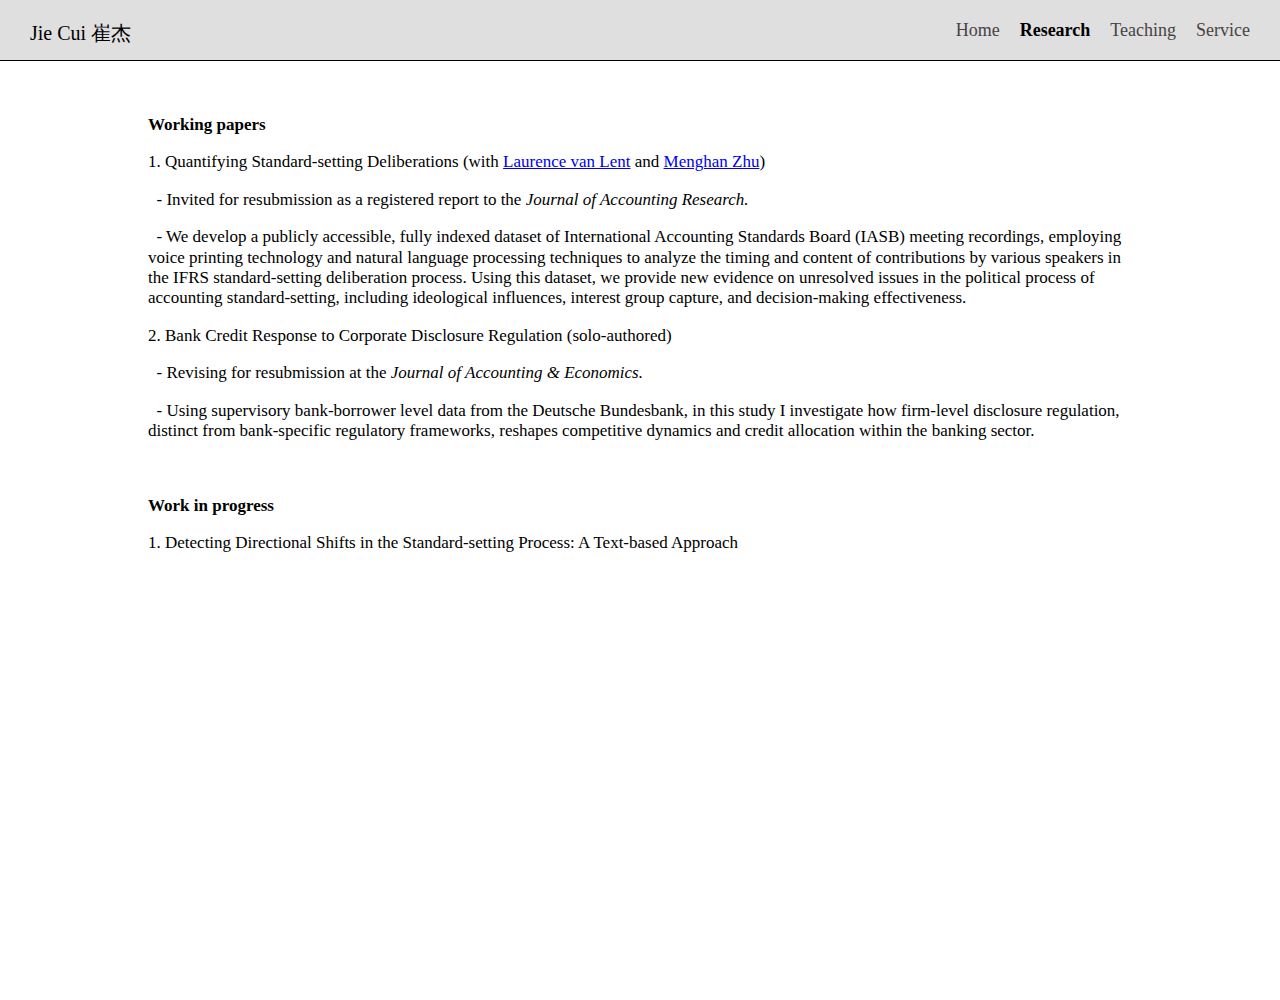
<file: research.html>
<!DOCTYPE html>
<html lang="en">
<head>
  <meta charset="UTF-8">
  <meta name="viewport" content="width=device-width, initial-scale=1.0">
  <meta name="description" content="Jie Cui - Ph.D. in Accounting, featuring research papers, teaching portfolio, and professional services.">
  <meta name="keywords" content="Accounting, Research, Teaching, Jie Cui, Ph.D.">
  <title>Jie Cui - Ph.D. in Accounting - Research</title>
  <link rel="stylesheet" href="style.css">
</head>
<body>
  <div class="container">
    <div class="top-bar" id="topBar">
      <!-- Hamburger Menu Icon -->
      <button class="hamburger-menu" onclick="toggleMenu()">
        ☰
      </button>
      <header>
        <h1 class="top-left-name" id="topLeftName">Jie Cui 崔杰</h1>
      </header>
     <div class="side-nav-container">
      <nav class="navigation">
        <ul>
          <li><a href="index.html">Home</a></li>
          <li><a href="research.html" class="current">Research</a></li>
          <li><a href="teaching.html">Teaching</a></li>
          <li><a href="service.html">Service</a></li>
        </ul>
      </nav>
     </div>
    </div>
    <div class="research">
      <div class="research-info">
        <p><span class="bold-weight">Working papers</span></p>
        <p>1. Quantifying Standard-setting Deliberations <span class="normal-weight">(with <a href="http://www.laurencevanlent.org" target="_blank">Laurence van Lent</a> and <a href="https://sites.google.com/view/menghanzhu/home" target="_blank">Menghan Zhu</a>)</span></p>
        <p>&nbsp - Invited for resubmission as a registered report to the <span class="normal-weight italic-text">Journal of Accounting Research.</span></p>
        <p>&nbsp - <span class="normal-weight">We develop a publicly accessible, fully indexed dataset of International Accounting Standards Board (IASB) meeting recordings, employing voice printing technology and natural language processing techniques to analyze the timing and content of contributions by various speakers in the IFRS standard-setting deliberation process. Using this dataset, we provide new evidence on unresolved issues in the political process of accounting standard-setting, including ideological influences, interest group capture, and decision-making effectiveness.</span></p>        
        <p>2. Bank Credit Response to Corporate Disclosure Regulation (solo-authored)</p>
        <p>&nbsp - Revising for resubmission at the <span class="normal-weight italic-text">Journal of Accounting & Economics.</span></p>
        <p>&nbsp - <span class="normal-weight">Using supervisory bank-borrower level data from the Deutsche Bundesbank, in this study I investigate how firm-level disclosure regulation, distinct from bank-specific regulatory frameworks, reshapes competitive dynamics and credit allocation within the banking sector.</span></p>
        <p>&nbsp;</p> <!-- This adds an empty line -->
        <p><span class="bold-weight">Work in progress</span></p>
        <p>1. Detecting Directional Shifts in the Standard-setting Process: A Text-based Approach</p>       
        <p>&nbsp;</p> <!-- This adds an empty line -->                          
      </div>
    </div>
  </div>
  <script>
    window.addEventListener('scroll', function() {
      var topBar = document.getElementById('topBar');
      if (window.scrollY > 50) { // Adjust the 50px to where you need
        topBar.classList.add('scrolled');
      } else {
        topBar.classList.remove('scrolled');
      }
    });

    function toggleMenu() {
      var sideNavContainer = document.querySelector('.side-nav-container');
      sideNavContainer.classList.toggle('active');
      var hamburgerMenu = document.querySelector('.hamburger-menu');
      hamburgerMenu.classList.toggle('active'); // This line is to ensure the hamburger menu icon also changes color
    }
   </script>  
</body>
</html>
</file>
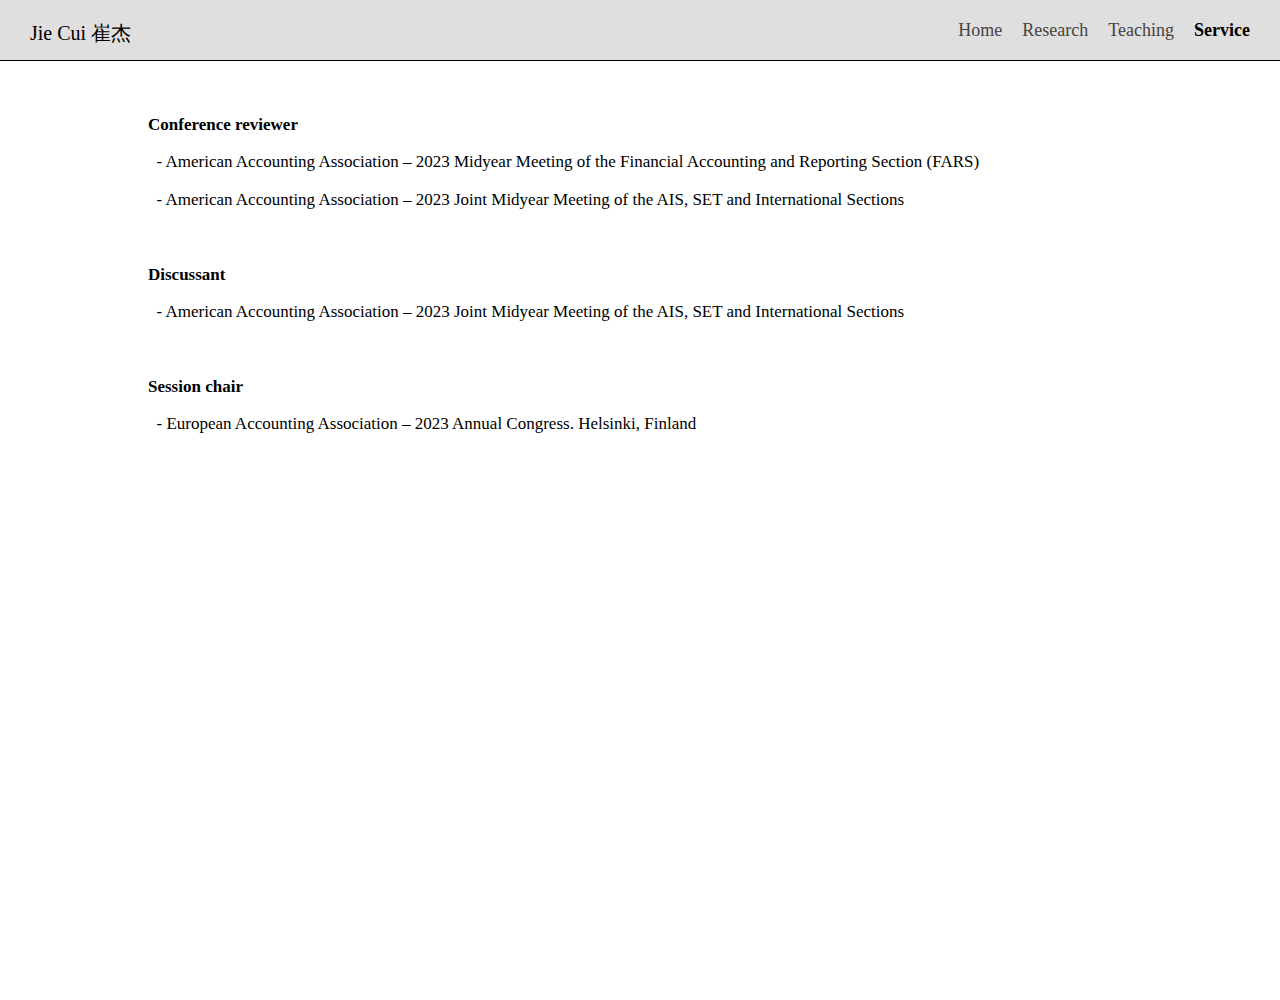
<file: service.html>
<!DOCTYPE html>
<html lang="en">
<head>
  <meta charset="UTF-8">
  <meta name="viewport" content="width=device-width, initial-scale=1.0">
  <meta name="description" content="Jie Cui - Ph.D. in Accounting, featuring research papers, teaching portfolio, and professional services.">
  <meta name="keywords" content="Accounting, Research, Teaching, Jie Cui, Ph.D.">
  <title>Jie Cui - Ph.D. in Accounting - Service</title>
  <link rel="stylesheet" href="style.css">
</head>
<body>
  <div class="container">
    <div class="top-bar" id="topBar">
      <!-- Hamburger Menu Icon -->
      <button class="hamburger-menu" onclick="toggleMenu()">
        ☰
      </button>
      <header>
        <h1 class="top-left-name" id="topLeftName">Jie Cui 崔杰</h1>
      </header>
     <div class="side-nav-container">
      <nav class="navigation">
        <ul>
          <li><a href="index.html">Home</a></li>
          <li><a href="research.html">Research</a></li>
          <li><a href="teaching.html">Teaching</a></li>
          <li><a href="service.html" class="current">Service</a></li>
        </ul>
      </nav>
     </div>
    </div>  
    <div class="research">
      <div class="research-info">
        <p><span class="bold-weight">Conference reviewer</span></p>
        <p>&nbsp - American Accounting Association – 2023 Midyear Meeting of the Financial Accounting and Reporting Section (FARS)</p>
        <p>&nbsp - American Accounting Association – 2023 Joint Midyear Meeting of the AIS, SET and International Sections</p>
        <p>&nbsp;</p> <!-- This adds an empty line -->
        <p><span class="bold-weight">Discussant</span></p>       
        <p>&nbsp - American Accounting Association – 2023 Joint Midyear Meeting of the AIS, SET and International Sections</p>
        <p>&nbsp;</p> <!-- This adds an empty line -->
        <p><span class="bold-weight">Session chair</span></p>   
        <p>&nbsp - European Accounting Association – 2023 Annual Congress. Helsinki, Finland</p>        
        <p>&nbsp;</p> <!-- This adds an empty line -->                          
      </div>
    </div>
  </div>
  <script>
    window.addEventListener('scroll', function() {
      var topBar = document.getElementById('topBar');
      if (window.scrollY > 50) { // Adjust the 50px to where you need
        topBar.classList.add('scrolled');
      } else {
        topBar.classList.remove('scrolled');
      }
    });

    function toggleMenu() {
      var sideNavContainer = document.querySelector('.side-nav-container');
      sideNavContainer.classList.toggle('active');
      var hamburgerMenu = document.querySelector('.hamburger-menu');
      hamburgerMenu.classList.toggle('active'); // This line is to ensure the hamburger menu icon also changes color
    }
   </script>
</body>
</html>
</file>
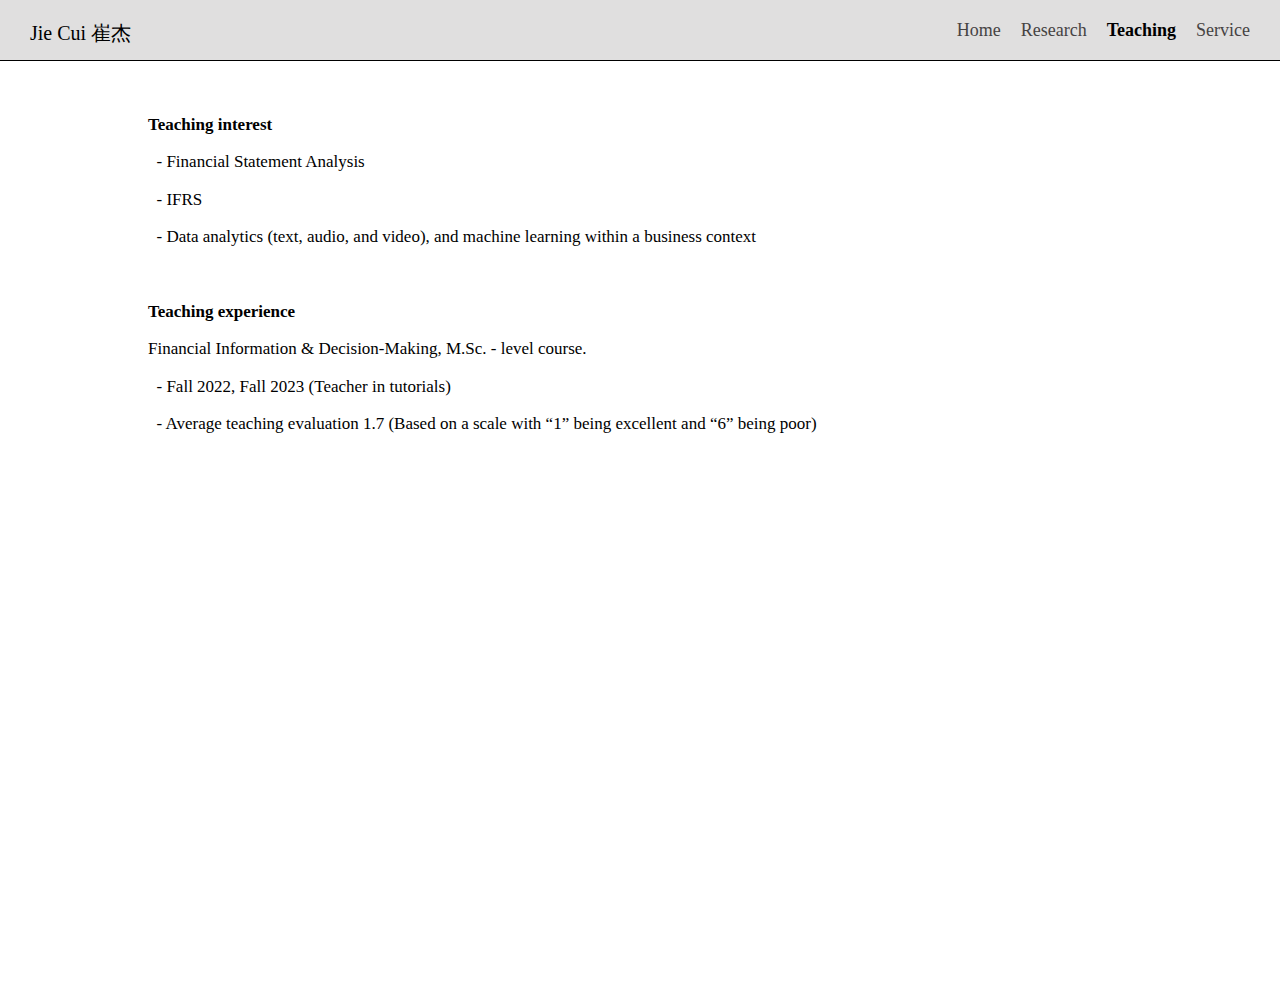
<file: teaching.html>
<!DOCTYPE html>
<html lang="en">
<head>
  <meta charset="UTF-8">
  <meta name="viewport" content="width=device-width, initial-scale=1.0">
  <meta name="description" content="Jie Cui - Ph.D. in Accounting, featuring research papers, teaching portfolio, and professional services.">
  <meta name="keywords" content="Accounting, Research, Teaching, Jie Cui, Ph.D.">
  <title>Jie Cui - Ph.D. in Accounting - Teaching</title>
  <link rel="stylesheet" href="style.css">
</head>
<body>
  <div class="container">
    <div class="top-bar" id="topBar">
      <!-- Hamburger Menu Icon -->
      <button class="hamburger-menu" onclick="toggleMenu()">
        ☰
      </button>
      <header>
        <h1 class="top-left-name" id="topLeftName">Jie Cui 崔杰</h1>
      </header>
     <div class="side-nav-container">
      <nav class="navigation">
        <ul>
          <li><a href="index.html">Home</a></li>
          <li><a href="research.html">Research</a></li>
          <li><a href="teaching.html" class="current">Teaching</a></li>
          <li><a href="service.html">Service</a></li>
        </ul>
      </nav>
     </div>
    </div>    
    <div class="research">
      <div class="research-info">
        <p><span class="bold-weight">Teaching interest</span></p>
        <p>&nbsp - Financial Statement Analysis</p>
        <p>&nbsp - IFRS</p>
        <p>&nbsp - Data analytics (text, audio, and video), and machine learning within a business context</p>
        <p>&nbsp;</p> <!-- This adds an empty line -->
        <p><span class="bold-weight">Teaching experience</span></p>
        <p>Financial Information & Decision-Making, M.Sc. - level course.</p>        
        <p>&nbsp - Fall 2022, Fall 2023 (Teacher in tutorials)</p>
        <p>&nbsp - Average teaching evaluation 1.7 (Based on a scale with “1” being excellent and “6” being poor)</p>        
        <p>&nbsp;</p> <!-- This adds an empty line -->                          
      </div>
    </div>
  </div>
  <script>
    window.addEventListener('scroll', function() {
      var topBar = document.getElementById('topBar');
      if (window.scrollY > 50) { // Adjust the 50px to where you need
        topBar.classList.add('scrolled');
      } else {
        topBar.classList.remove('scrolled');
      }
    });

    function toggleMenu() {
      var sideNavContainer = document.querySelector('.side-nav-container');
      sideNavContainer.classList.toggle('active');
      var hamburgerMenu = document.querySelector('.hamburger-menu');
      hamburgerMenu.classList.toggle('active'); // This line is to ensure the hamburger menu icon also changes color
    }
   </script>
</body>
</html>
</file>
<file: style.css>
body {
    font-family: 'Times New Roman', serif;
    margin: 0;
    padding: 0;
    box-sizing: border-box;
  }
  
  
  .top-left-name {
    position: absolute;
    top: 0;
    left: 0;
    margin: 20px;
    font-weight: normal;
    margin-left: 30px; /* Adjust as necessary */
    font-size: 20px; /* Adjust this value to make the font smaller or larger */
  }

  .profile {
    display: flex;
    align-items: center;
    justify-content: center;
  }

  .profile-pic {
    width: 512px; /* Adjust as necessary */
    height: 342px;
    margin-right: 100px;
    margin-left: -20px; /* Adds space to the left, moving the photo to the right */
    margin-top: 10px; /* Moves content up; adjust as needed */
  }
  
  .profile-info {
    margin: 0;
    font-size: 17px;
    line-height: 1.2; /* Adjust this value for more or less space between lines */
    font-weight: bold;
    margin-right: -150px;
    margin-top: 10px; /* Moves content up; adjust as needed */
  }
  
  .normal-weight {
    font-weight: normal; /* This overrides the bold for your specific content */
  }

  .italic-text {
    font-style: italic;
  }

  nav ul {
    list-style-type: none;
    padding: 0;
    display: flex;
    justify-content: flex-end;
    position: absolute;
    top: 0;
    right: 0;
    margin: 20px;
    font-weight: normal;
    margin-right: 30px; /* Adjust as necessary */
    font-size: 18px; /* Adjust this value to make the font smaller or larger */
  }
  
  nav li {
    display: inline;
    margin-left: 20px; /* Adjust spacing between items */
  }
  
  nav a {
    text-decoration: none;
    color: rgb(70, 67, 67); /* Adjust as needed */
  }
  
  .container {
    display: flex;
    flex-direction: column;
    align-items: center;
    justify-content: flex-start; /* Adjusts vertical alignment */
    padding-top: 100px; /* Adjust this to increase/decrease space from top */
    height: auto; /* Allows container to grow with content */
    min-height: 100vh; /* Ensures it's at least full height of the viewport */
    /* padding-right: 0px; */
  }
  
  .top-bar {
    width: 100%;
    position: fixed; /* Keeps the top-bar at the top */
    top: 0;
    z-index: 100; /* Ensures it's above other content */
    /* border-bottom: 2px solid #000; */
  }   
 

  /* Home*/
  .profile {
    width: 80%; /* Adjust width as needed */
    margin-top: 5px; /* Space between top-bar and content */
    padding: 20px;
    margin-right: 100px;
    margin-left: 5px; /* Adds space to the left, moving the photo to the right */
  }
  


  /* Research */
  .research {
    display: inline-block;
    flex-direction: column;
    align-items: center;
    justify-content: center; /* Adjusts vertical alignment */
    padding-top: 550px; /* Adds space at the top */
    /* padding-left: 100px; */
  }
  
  .research-info {
    max-width: 1000px; /* Adjusts the width */
    margin: auto;
    padding: 20px;
    font-size: 17px;
    line-height: 1.2; /* Adjust this value for more or less space between lines */
    font-weight: normal;
    /* margin: auto; */
    /* padding-left: 5%; */
    /* padding-right: 20%; */
  }
  
  .bold-weight {
    font-weight: bold; /* This overrides the bold for your specific content */
  }

  
  .research {
    width: 80%; /* Adjust width as needed */
    margin-top: -42px; /* Space between top-bar and content */
    padding: 20px;
    /* margin-right: 100px;
    margin-left: 65px; */
    /* padding-left: -50%; */
  }
  


  /* Top bar color */
  .top-bar {
    position: fixed;
    top: 0;
    left: 0;
    width: 100%;
    /* background-color: transparent; */
    /* transition: background-color 0.3s, color 0.3s; Smooth transition */
    z-index: 10; /* Ensures the header is above other content */
    padding: 30px 0; /* This adds some vertical padding inside the header */
    background-color: rgb(224, 223, 223); /* Or the color you want when scrolled */
    border-bottom: 1px solid #000;
  }
  
  .top-bar h1 {
    color: black; /* This ensures the text inside the header is white */
  }
  
  .top-bar nav a {
    color: rgb(70, 67, 67); /* This ensures the text inside the header is white */
  }

  /* Make sure to add appropriate styles for when .top-bar has the .scrolled class */
  .top-bar.scrolled {
    background-color: black; /* Or the color you want when scrolled */
    /* color: white; */
  }
  
  .top-bar.scrolled h1, .top-bar.scrolled a {
    /* background-color: black; Scrolled background color */
    color: white;
  }
 

  /* Top bar current page color */
  .top-bar.scrolled nav a.current {
    color: rgb(80, 167, 238); /* Change the color to blue */
    font-weight: bold;
  }

  .top-bar nav a.current {
    color: black;
    font-weight: bold;
  }

  .top-bar.scrolled nav a:hover {
    color: rgb(80, 167, 238); /* Change the color to blue on hover */
  }
  
  .top-bar nav a:hover {
    color: black; /* Change the color to blue on hover */
  }


  /* Style for devices with width less than 600px */
  @media (max-width: 600px) {
    .profile-pic {
      width: 95%; 
      height: auto;
      align-items: center;
      /* justify-content: center; */
      /* display: block; */
      /* padding: 0; */
      margin-top: 50px;
      margin-right: 0;
      margin-left: 100px;
      /* margin: 20px auto; */
      /* display: inline-block; */
    }

    .profile, .research-info {
      flex-direction: column; /* Stack elements vertically */
      /* align-items: center; */
    }

    /* .profile-info {
      flex-direction: row;
    } */
  
    nav ul {
      flex-direction: column; /* Stack nav items vertically */
    }

    .research {
      width: 95%; /* Adjusts width for smaller screens */
      margin-top: 0px; /* Adjusts spacing for smaller screens */
      margin-right: 0px;
      margin-left: 0px;
      /* margin: 0; */
    }

    .profile-info {
      width: 95%; /* Adjusts width for smaller screens */
      margin-top: 30px;
      margin-right: 0px;
      margin-left: 100px;
      /* margin: 0; */
      /* margin: 20px auto; */
      /* display: inline-block; */
      align-items: center;
      justify-content: center;
    }

    .top-bar {
      background-color: rgb(224, 223, 223); /* Or the color you want when scrolled */
      border-bottom: 1px solid #000;
      /* color: white; */
    }

    .container {
      display: flex;
      /* flex-direction: row; */
      /* align-items: center;
      justify-content: center;
      padding-top: 100px;
      height: auto;
      min-height: 100vh; */
     /* padding-right: 0px; */
    }
  }


  /* Style for the hamburger menu icon */

  .hamburger-menu {
    position: absolute; /* Positions the hamburger menu out of the document flow and relative to the .top-bar */
    top: 0; /* Aligns the top of the button with the top of the .top-bar */
    right: 0; /* Aligns the right of the button with the right of the .top-bar */
    padding: 20px; /* Adds some space around the icon for easier tapping on touch devices */
    font-size: 24px; /* Adjusts the size of the hamburger icon */
    background: none; /* Removes any background */
    border: none; /* Removes any border */
    margin: -6px;
    margin-right: 10px;
    display: none; /* Hidden by default */
    cursor: pointer; /* Changes cursor to a pointer hand */
    z-index: 2;
    color: black;
  }

  .top-bar.scrolled button {
    /* background-color: black; Scrolled background color */
    color: white;
  }



  /* Side Navigation Menu Container 20240316 */

  @media only screen and (max-width: 600px) {

    .navigation ul li a {
      color: white; /* Ensures the text color is white */
      /* Other styles... */
    }

    .side-nav-container {
      position: fixed;
      top: 0;
      right: -250px;
      width: 250px;
      height: 100%;
      /* background: #000; */
      background-color: rgba(0, 0, 0, 0.9); 
      transition: right 0.3s; 
      z-index: 1; /* Below the hamburger menu but above other content */
    }

    .side-nav-container.active {
      right: 0; /* Brings the side menu on-screen */
    }

    .side-nav-container.active .navigation ul li a {
      color: white; /* This will change the text color of navigation items to white */
    }

    .hamburger-menu {
      display: block; /* Shows the hamburger menu icon */
    }

    .hamburger-menu.active {
      color: white; /* This ensures the hamburger menu is visible when the sidebar is active */
    }

  }


  @media only screen and (max-width: 600px) {
    .navigation ul {
      display: none; /* Initially hides the navigation menu */
      flex-direction: column; /* Stacks the navigation items vertically */
      width: 100%; /* Ensures the menu uses the full available width */
      text-align: center; /* Centers the navigation items */
    }

    .side-nav-container.active .navigation ul {
      display: flex; /* Displays the navigation menu when active */
    }

    .navigation ul li {
      display: block; /* Ensures each navigation item takes up its own line */
    }

    .navigation ul li a {
      display: block; /* Makes the link fill the entire list item for easier tapping */
      padding: 10px; /* Adds some padding for spacing and larger tap targets */
      width: 100%; /* Ensures links use the full width, aiding in tap-ability */
    }

    .side-nav-container.active .navigation ul li a.current {
      color: rgb(80, 167, 238); /* Change the color to blue */
      font-weight: bold;
    }
  
    .side-nav-container.active .navigation ul li a:hover {
      color: rgb(80, 167, 238); /* Change the color to blue on hover */
    }
  
  }
</file>
